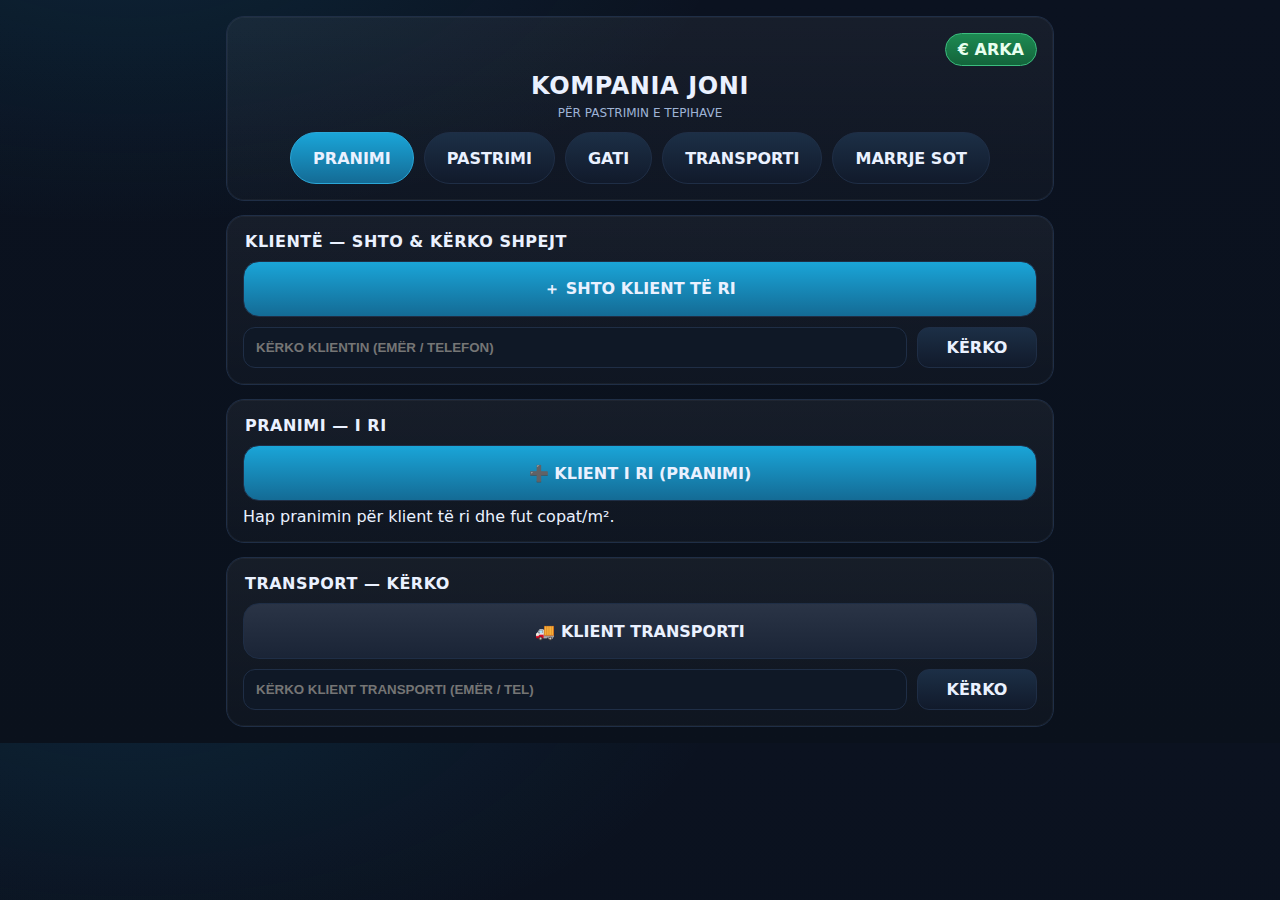
<file: index.html>
<!doctype html><html lang="sq"><head>
<meta charset="utf-8"><meta name="viewport" content="width=device-width, initial-scale=0.7, maximum-scale=0.7, user-scalable=no">
<title>KOMPANIA JONI • HOME</title>
<style>
:root{
  --bg:#0b1220; --bg2:#0a111c;
  --panel:#0f1a2a; --panel2:#101a27;
  --line:#1f2e46; --text:#eaf1ff; --muted:#9fb4d6;
  --pill:#12263e; --pillBlue1:#1aa5d8; --pillBlue2:#146b95;
  --green:#0e7a3a; --green2:#0a5e2d;
}
*{box-sizing:border-box} body{margin:0;background:radial-gradient(1200px 600px at 10% -10%, rgba(26,165,216,.12), transparent 50%), linear-gradient(180deg,var(--bg),var(--bg2)); color:var(--text); font-family:system-ui,-apple-system,Segoe UI,Roboto,Arial}
.app{max-width:860px;margin:0 auto;padding:16px}
.panel{background:linear-gradient(180deg,rgba(255,255,255,.05),rgba(255,255,255,.02)); border:1px solid var(--line); border-radius:18px; padding:16px; box-shadow:0 0 0 1px rgba(255,255,255,.04) inset}
.header{display:flex;align-items:center;justify-content:space-between;margin-bottom:6px}
.badge{background:linear-gradient(180deg,#1d8a52,#13643b); border:1px solid #3bbd7e; color:#e8ffef; padding:6px 12px; border-radius:999px; font-weight:900}
h1{margin:4px 0 0; font-size:24px; letter-spacing:.6px; text-align:center}
.sub{color:var(--muted); font-size:12px; text-align:center; margin:6px 0 12px}
.pills{display:flex; flex-wrap:wrap; gap:10px; justify-content:center; margin-top:8px}
.pill{display:inline-flex; align-items:center; justify-content:center; height:52px; padding:0 22px; border-radius:999px; text-decoration:none; color:var(--text); font-weight:900; border:1px solid var(--line); background:linear-gradient(180deg,#1c2f46,#111a2b)}
.pill.primary{background:linear-gradient(180deg, var(--pillBlue1), var(--pillBlue2)); border-color:#2aa7d8}
.section{margin-top:14px}
.sec-title{font-weight:900; letter-spacing:.5px; margin:0 2px 10px}
.btnBig{display:flex; align-items:center; justify-content:center; height:56px; border-radius:16px; text-decoration:none; font-weight:900; color:var(--text); border:1px solid var(--line); background:linear-gradient(180deg, var(--pillBlue1), var(--pillBlue2))}
.searchRow{display:grid; grid-template-columns:1fr 120px; gap:10px; margin-top:10px}
.input{width:100%; padding:12px; border-radius:12px; border:1px solid var(--line); background:#0f1826; color:var(--text); font-weight:800}
.btn{display:flex; align-items:center; justify-content:center; border-radius:12px; border:1px solid var(--line); background:linear-gradient(180deg,#1c2f46,#111a2b); color:var(--text); text-decoration:none; font-weight:900}
.btn h{display:block; font-weight:900}
.transportBtn{display:flex; align-items:center; justify-content:center; height:56px; border-radius:16px; text-decoration:none; font-weight:900; color:var(--text); border:1px solid var(--line); background:linear-gradient(180deg,#2a3446,#1a2436)}
</style>

<!-- injected by scale_65 -->
<style id="global_scale_65">
  /* 35% më e vogël (scale 0.65) – pa prek dizajnin, vetëm shrink */
  html, body { height: auto !important; }
  body {
    
    transform-origin: top left;
    
  }
</style>

</head><body>
<div class="app">
  <div class="panel">
    <div class="header">
      <div></div>
      <div class="badge">€ ARKA</div>
    </div>
    <h1>KOMPANIA JONI</h1>
    <div class="sub">PËR PASTRIMIN E TEPIHAVE</div>
    <div class="pills">
      <a class="pill primary" href="/pranimi/index.html">PRANIMI</a>
      <a class="pill" href="/pastrimi/index.html">PASTRIMI</a>
      <a class="pill" href="/gati/index.html">GATI</a>
      <a class="pill" href="/transporti/index.html">TRANSPORTI</a>
      <a class="pill" href="/marrje-sot/index.html">MARRJE SOT</a>
    </div>
  </div>

  <div class="panel section">
    <div class="sec-title">KLIENTË — SHTO & KËRKO SHPEJT</div>
    <a class="btnBig" href="/pranimi/index.html">＋ SHTO KLIENT TË RI</a>
    <div class="searchRow">
      <input class="input" placeholder="KËRKO KLIENTIN (EMËR / TELEFON)">
      <a class="btn" href="/pastrimi/index.html">KËRKO</a>
    </div>
  </div>

  
  <div class="panel section">
    <div class="sec-title">PRANIMI — I RI</div>
    <a class="btnBig" href="/pranimi/index.html">➕  KLIENT I RI (PRANIMI)</a>
    <div class="muted" style="margin-top:6px">Hap pranimin për klient të ri dhe fut copat/m².</div>
  </div>

  <div class="panel section">
    <div class="sec-title">TRANSPORT — KËRKO</div>
    <a class="transportBtn" href="/transporti/index.html">🚚  KLIENT TRANSPORTI</a>
    <div class="searchRow">
      <input class="input" placeholder="KËRKO KLIENT TRANSPORTI (EMËR / TEL)">
      <a class="btn" href="/transporti/index.html">KËRKO</a>
    </div>
    
</div>
</body></html>
</file>
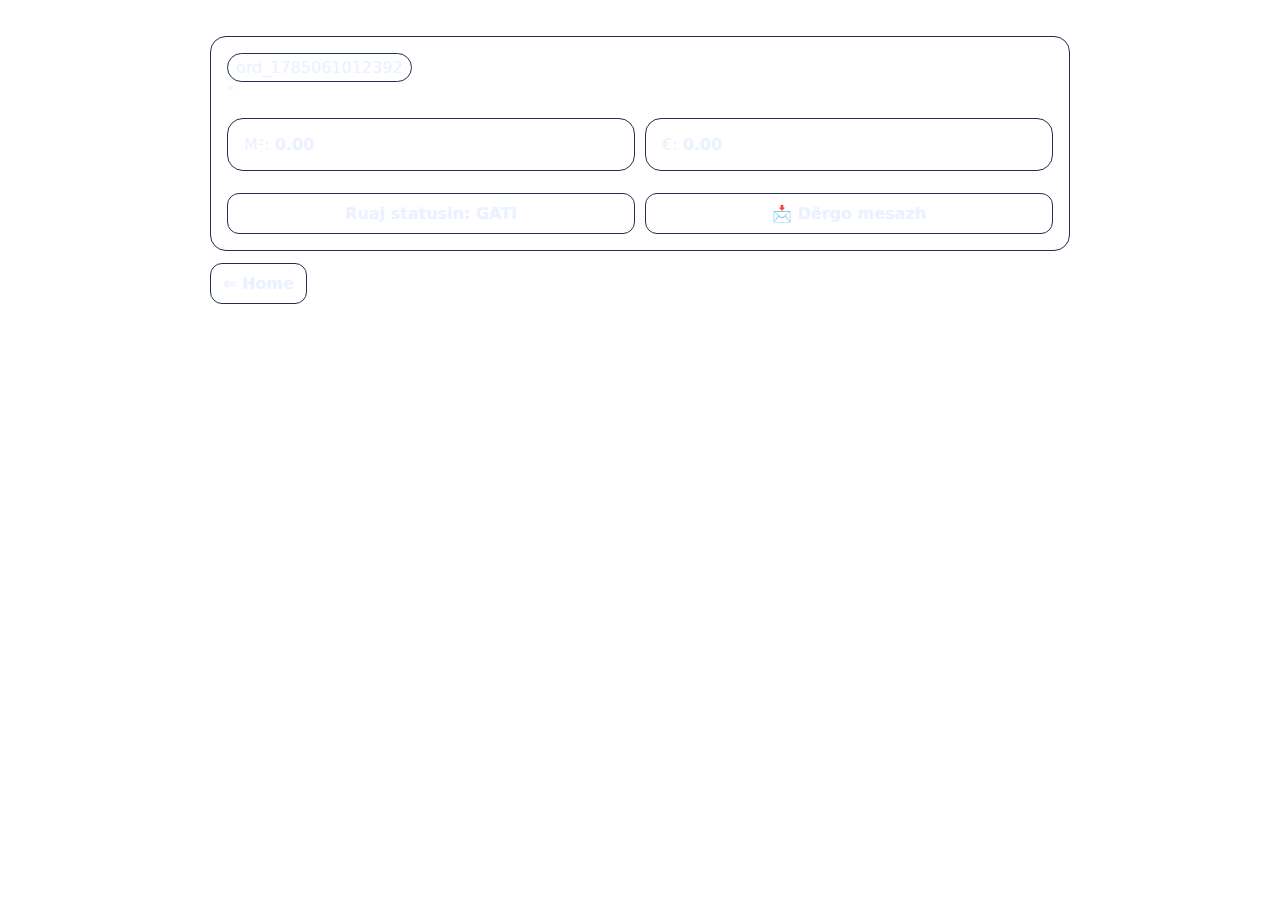
<file: gati/index.html>
<!doctype html><html><head>
<meta charset="utf-8"><meta name="viewport" content="width=device-width, initial-scale=0.7, maximum-scale=0.7, user-scalable=no">
<title>GATI</title>
<link rel="stylesheet" href="/assets/styles.css">
<script type="module">
import {ensureOrderFromURL, calcTotals, saveOrder, fmt2, openMessage, setStatusAndTheme} from '/assets/app.js';
const o = ensureOrderFromURL();
window.addEventListener('DOMContentLoaded', ()=>{ setStatusAndTheme(o, 'gati'); update(); });
function update(){ calcTotals(o); saveOrder(o);
  document.getElementById('oid').textContent = o.id;
  document.getElementById('client').textContent = (o.client.name||'') + ' • ' + (o.client.phone||'');
  document.getElementById('m2').textContent = fmt2(o.totals.m2);
  document.getElementById('eur').textContent = fmt2(o.totals.eur);
}
window.msg = () => { calcTotals(o); saveOrder(o); openMessage(o, 'ready', 'sms'); };
window.setS = s => { setStatusAndTheme(o, s); };
</script>
<script>
window.addEventListener('DOMContentLoaded',()=>{ const el=document.getElementById('skipInfo'); if(!el) return; try{ const o = (typeof ensureOrderFromURL==='function')?ensureOrderFromURL():null; if(o && o.meta && o.meta.skip){ el.style.display='block'; el.textContent = 'SKIP nga: ' + (o.meta.skip_by||'unknown'); } }catch(e){} });
</script>

<!-- injected by scale_65 -->
<style id="global_scale_65">
  /* 35% më e vogël (scale 0.65) – pa prek dizajnin, vetëm shrink */
  html, body { height: auto !important; }
  body {
    
    transform-origin: top left;
    
  }
</style>

</head><body><div class="app">
  <div class="card">
    <div class="badge" id="oid"></div>
    <div class="small" id="client"></div>
    <div class="grid2" style="margin:10px 0">
      <div class="card">M²: <b id="m2">0.00</b></div>
      <div class="card">€: <b id="eur">0.00</b></div>
    </div>
    <div class="grid2">
      <a class="btn" href="javascript:setS('gati')">Ruaj statusin: GATI</a>
      <a class="btn" href="javascript:msg()">📩 Dërgo mesazh</a>
    </div>
  </div>
  <a class="btn" href="/index.html">⇐ Home</a>
</div></body></html>
</file>
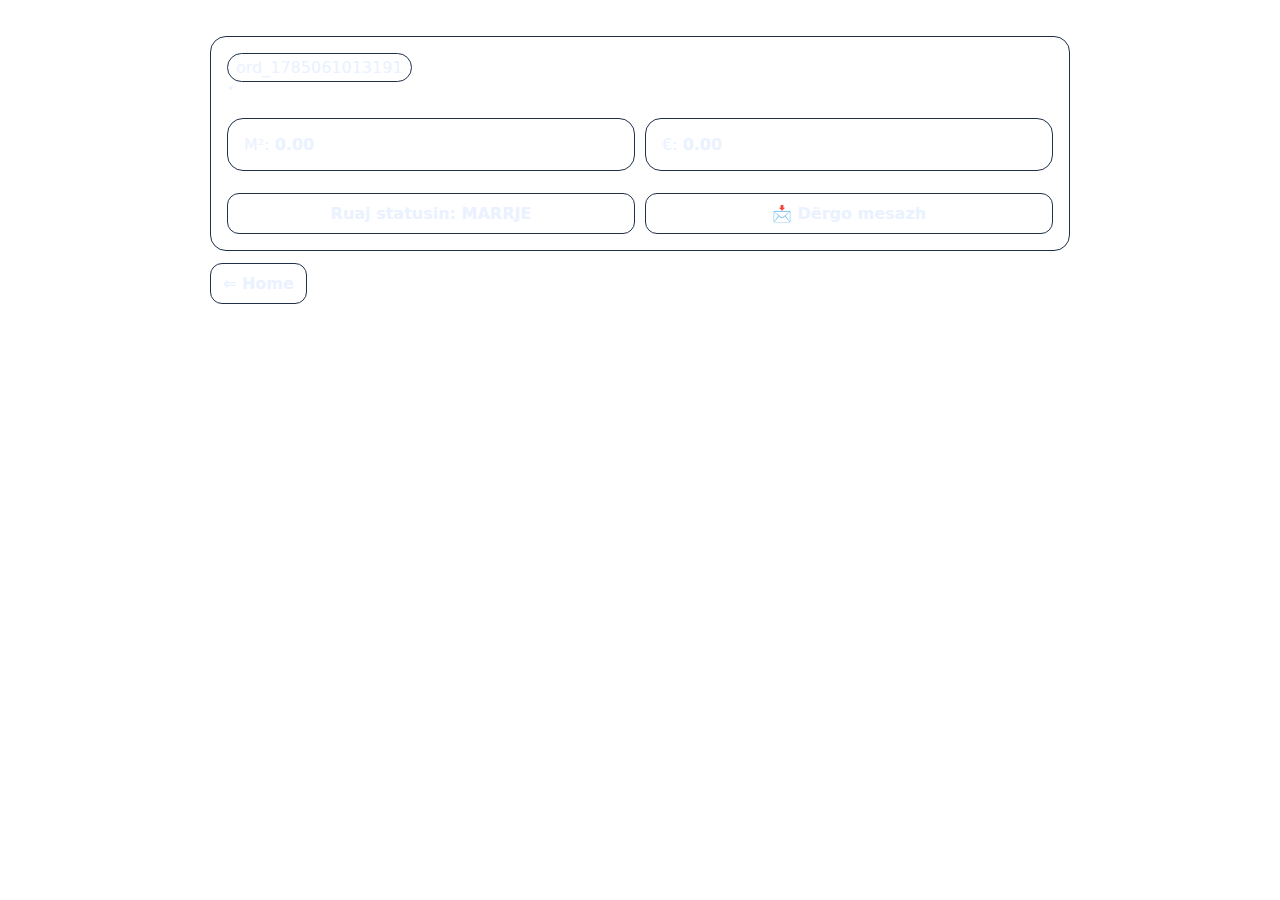
<file: marrje-sot/index.html>
<!doctype html><html><head>
<meta charset="utf-8"><meta name="viewport" content="width=device-width, initial-scale=0.7, maximum-scale=0.7, user-scalable=no">
<title>MARRJE SOT</title>
<link rel="stylesheet" href="/assets/styles.css">
<script type="module">
import {ensureOrderFromURL, calcTotals, saveOrder, fmt2, openMessage, setStatusAndTheme} from '/assets/app.js';
const o = ensureOrderFromURL();
window.addEventListener('DOMContentLoaded', ()=>{ setStatusAndTheme(o, 'marrje'); update(); });
function update(){ calcTotals(o); saveOrder(o);
  document.getElementById('oid').textContent = o.id;
  document.getElementById('client').textContent = (o.client.name||'') + ' • ' + (o.client.phone||'');
  document.getElementById('m2').textContent = fmt2(o.totals.m2);
  document.getElementById('eur').textContent = fmt2(o.totals.eur);
}
window.msg = () => { calcTotals(o); saveOrder(o); openMessage(o, 'start', 'sms'); };
window.setS = s => { setStatusAndTheme(o, s); };
</script>

<!-- injected by scale_65 -->
<style id="global_scale_65">
  /* 35% më e vogël (scale 0.65) – pa prek dizajnin, vetëm shrink */
  html, body { height: auto !important; }
  body {
    
    transform-origin: top left;
    
  }
</style>

</head><body><div class="app">
  <div class="card">
    <div class="badge" id="oid"></div>
    <div class="small" id="client"></div>
    <div class="grid2" style="margin:10px 0">
      <div class="card">M²: <b id="m2">0.00</b></div>
      <div class="card">€: <b id="eur">0.00</b></div>
    </div>
    <div class="grid2">
      <a class="btn" href="javascript:setS('marrje')">Ruaj statusin: MARRJE</a>
      <a class="btn" href="javascript:msg()">📩 Dërgo mesazh</a>
    </div>
  </div>
  <a class="btn" href="/index.html">⇐ Home</a>
</div></body></html>
</file>
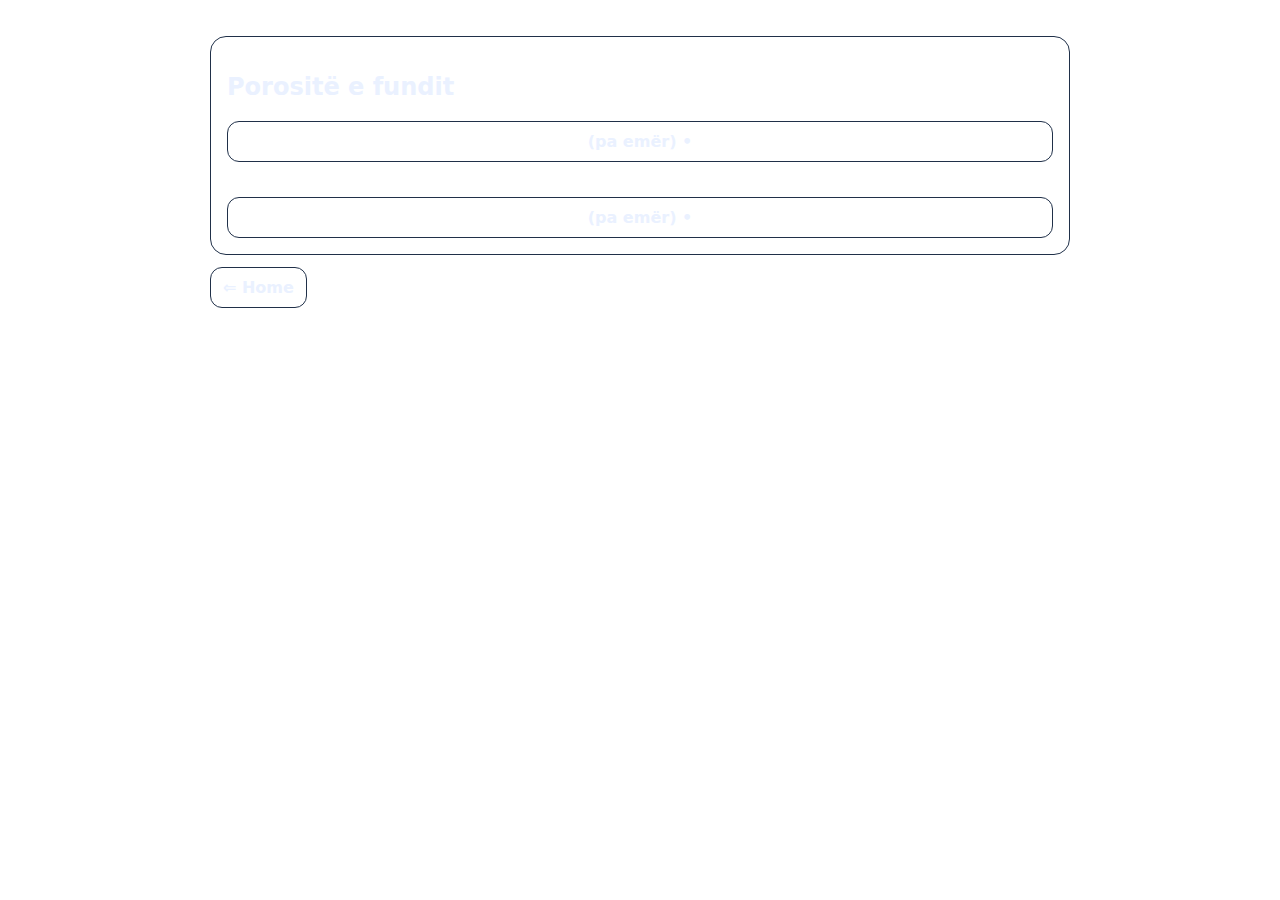
<file: orders/index.html>
<!doctype html><html><head>
<meta charset="utf-8"><meta name="viewport" content="width=device-width, initial-scale=0.7, maximum-scale=0.7, user-scalable=no">
<title>Lista e Porosive</title>
<link rel="stylesheet" href="/assets/styles.css">
<script type="module">
import {renderOrdersList} from '/assets/app.js';
window.addEventListener('DOMContentLoaded', ()=>{
  const el = document.getElementById('list');
  renderOrdersList(el);
});
</script>

<!-- injected by scale_65 -->
<style id="global_scale_65">
  /* 35% më e vogël (scale 0.65) – pa prek dizajnin, vetëm shrink */
  html, body { height: auto !important; }
  body {
    
    transform-origin: top left;
    
  }
</style>

</head><body><div class="app">
  <div class="card">
    <h2>Porositë e fundit</h2>
    <div id="list" class="list"></div>
  </div>
  <a class="btn" href="/index.html">⇐ Home</a>
</div></body></html>
</file>
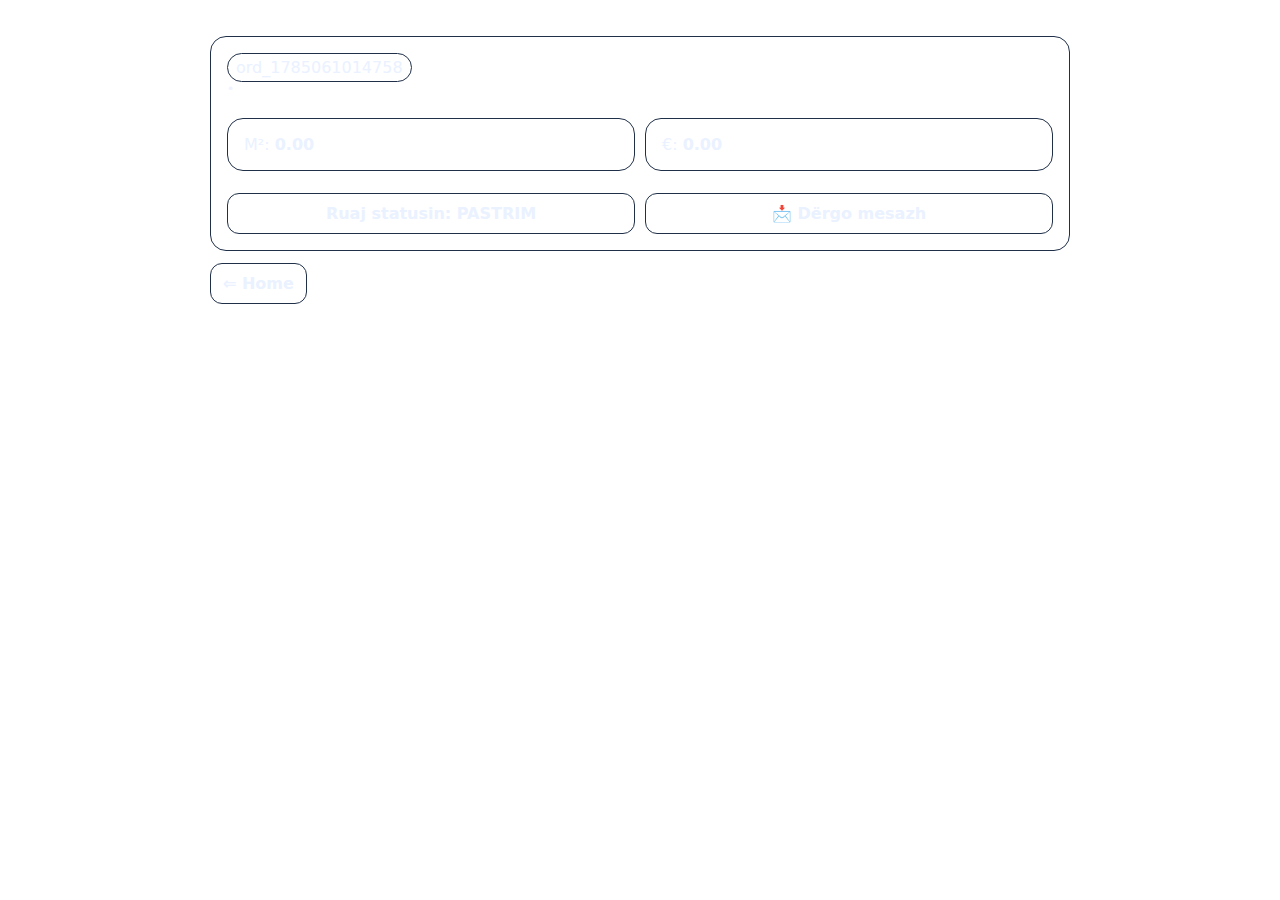
<file: pastrimi/index.html>
<!doctype html><html><head>
<meta charset="utf-8"><meta name="viewport" content="width=device-width, initial-scale=0.7, maximum-scale=0.7, user-scalable=no">
<title>PASTRIMI</title>
<link rel="stylesheet" href="/assets/styles.css">
<script type="module">
import {ensureOrderFromURL, calcTotals, saveOrder, fmt2, openMessage, setStatusAndTheme} from '/assets/app.js';
const o = ensureOrderFromURL();
window.addEventListener('DOMContentLoaded', ()=>{ setStatusAndTheme(o, 'pastrim'); update(); });
function update(){ calcTotals(o); saveOrder(o);
  document.getElementById('oid').textContent = o.id;
  document.getElementById('client').textContent = (o.client.name||'') + ' • ' + (o.client.phone||'');
  document.getElementById('m2').textContent = fmt2(o.totals.m2);
  document.getElementById('eur').textContent = fmt2(o.totals.eur);
}
window.msg = () => { calcTotals(o); saveOrder(o); openMessage(o, 'start', 'sms'); };
window.setS = s => { setStatusAndTheme(o, s); };
</script>
<script>
// show skip info banner if present
window.addEventListener('DOMContentLoaded',()=>{
  const el=document.getElementById('skipInfo'); if(!el) return; try{ const o = (typeof ensureOrderFromURL==='function')?ensureOrderFromURL():null; if(o && o.meta && o.meta.skip){ el.style.display='block'; el.textContent = 'SKIP nga: ' + (o.meta.skip_by||'unknown'); } }catch(e){}
});
</script>

<!-- injected by scale_65 -->
<style id="global_scale_65">
  /* 35% më e vogël (scale 0.65) – pa prek dizajnin, vetëm shrink */
  html, body { height: auto !important; }
  body {
    
    transform-origin: top left;
    
  }
</style>

</head><body><div class="app">
  <div class="card">
    <div class="badge" id="oid"></div>
    <div class="small" id="client"></div>
    <div class="grid2" style="margin:10px 0">
      <div class="card">M²: <b id="m2">0.00</b></div>
      <div class="card">€: <b id="eur">0.00</b></div>
    </div>
    <div class="grid2">
      <a class="btn" href="javascript:setS('pastrim')">Ruaj statusin: PASTRIM</a>
      <a class="btn" href="javascript:msg()">📩 Dërgo mesazh</a>
    </div>
  </div>
  <a class="btn" href="/index.html">⇐ Home</a>
</div></body></html>
</file>
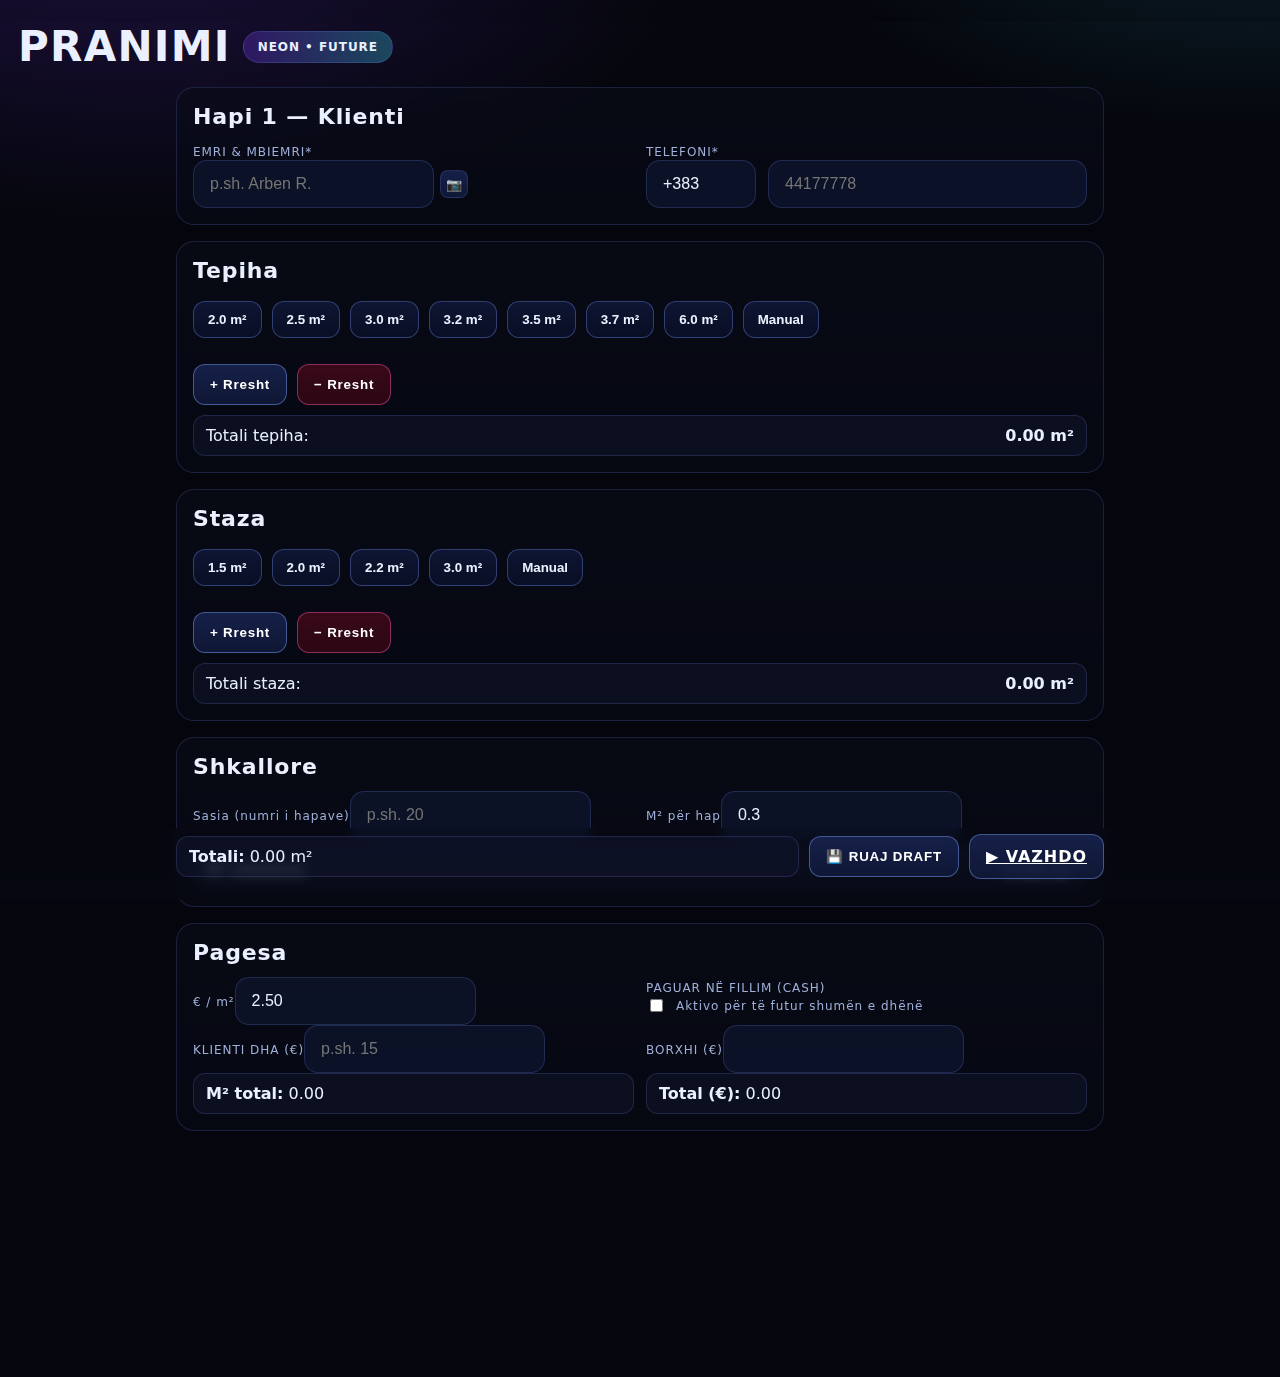
<file: pranimi/index.html>
<!DOCTYPE html>
<html lang="sq">
<head>
  <meta charset="utf-8" />
  <!-- 30% smaller safely (no transform) -->
  <meta name="viewport" content="width=device-width, initial-scale=0.7, maximum-scale=0.7, user-scalable=no" />
  <title>PRANIMI</title>
  <style>
    :root{
      /* same neon look */
      --bg:#05060d; --fg:#eaf0ff; --muted:#9fb0d9;
      --panel: rgba(10,12,25,.62); --panel-border: rgba(120,150,255,.18);
      --glass: rgba(18,22,46,.55); --line: rgba(120,150,255,.20);
      --btn: rgba(24,34,78,.92); --btn-br: rgba(124,168,255,.45);
    }
    *{box-sizing:border-box}
    html,body{margin:0;background:radial-gradient(1000px 560px at 10% -10%, rgba(124,59,255,.22), transparent 60%), radial-gradient(900px 520px at 98% -15%, rgba(59,232,255,.18), transparent 60%), var(--bg); color:var(--fg); font-family: Inter, ui-sans-serif, system-ui, -apple-system, Segoe UI, Roboto, Arial}
    .wrap{ max-width: 960px; margin: 0 auto; padding: 0 16px 120px; }
    h1{ font-size: clamp(28px, 4vw, 42px); margin: 22px 18px 14px; letter-spacing:.03em; display:flex; align-items:center; gap:12px }
    .badge{ display:inline-flex; gap:10px; align-items:center; background: linear-gradient(90deg, rgba(124,59,255,.28), rgba(59,232,255,.28)); border:1px solid var(--panel-border); border-radius:999px; padding:8px 14px; font-weight:800; letter-spacing:.08em; font-size:12px }
    .card{ background: linear-gradient(180deg, rgba(10,12,25,.62), rgba(6,9,20,.72)); border:1px solid var(--panel-border); border-radius:18px; padding:16px; margin:16px 0; backdrop-filter: blur(8px) }
    .title{ display:flex; align-items:center; gap:12px; font-size: clamp(18px, 2.2vw, 22px); font-weight: 900; letter-spacing:.04em; margin-bottom: 12px }
    label{ font-size:12px; color:var(--muted); letter-spacing:.08em }
    .row{ display:grid; grid-template-columns: 1fr 1fr; gap:12px }
    @media (max-width:640px){ .row{ grid-template-columns:1fr } }
    .input{ background: rgba(14,20,44,.82); border:1px solid var(--line); border-radius: 14px; padding: 14px 16px; color:var(--fg); font-size: 16px; outline: none }
    .chips{ display:flex; gap:10px; overflow-x:auto; -webkit-overflow-scrolling:touch; padding:6px 0 10px }
    .chip{ flex:0 0 auto; border:1px solid rgba(120,150,255,.35); background: linear-gradient(180deg, rgba(16,24,56,.88), rgba(10,16,40,.88)); color:#e9f2ff; border-radius:12px; padding:10px 14px; font-weight:900 }
    .list{ display:flex; flex-direction:column; gap:10px; margin-top:8px }
    .piece-row{ display:grid; grid-template-columns: 80px 1fr 120px; gap:8px; align-items:center }
    .piece-id{ background: linear-gradient(180deg, rgba(18,26,60,.9), rgba(10,18,38,.9)); border:1px solid var(--panel-border); border-radius:12px; padding:12px 14px; text-align:center; font-weight:900; letter-spacing:.08em }
    .btnbar{ display:flex; gap:10px; flex-wrap:wrap; margin-top:8px }
    .btn{ border:1px solid var(--btn-br); background: linear-gradient(180deg, var(--btn), rgba(16,26,56,.9)); color:#fff; border-radius:12px; padding:12px 16px; font-weight:900; letter-spacing:.06em }
    .btn.red{ border-color: rgba(255,90,172,.45); background: linear-gradient(180deg, rgba(64,10,26,.9), rgba(48,8,20,.9)) }
    .tot{ display:flex; justify-content:space-between; align-items:center; background: rgba(18,22,46,.55); border:1px solid var(--panel-border); border-radius:12px; padding:10px 12px; margin-top:10px }
    .pill{ background: rgba(18,22,46,.55); border:1px solid var(--panel-border); border-radius:12px; padding:10px 12px }
    /* Footer fixed, but safe for taps */
    body{ padding-bottom: 110px; }
    .footer{ position: fixed; min-height: 72px; left:0; right:0; bottom:0; z-index: 10; backdrop-filter: blur(6px); background: linear-gradient(180deg, rgba(6,8,18,.1), rgba(6,8,18,.65)); padding-top: 6px; pointer-events: none; }
    .footwrap{ max-width: 960px; margin: 0 auto; padding: 0 16px; display:grid; grid-template-columns:1fr auto auto; gap:10px; align-items:center }
    .footwrap .btn, .footwrap .pill{ pointer-events: auto; }
    /* payments colors */
    b#euroTotal{ color:#9fd3ff } b#borxhi{ color:#ff8aa0 } b#kthimi{ color:#8dffa2 }
    #paidChips .btn{ height:36px; padding:0 10px; font-weight:800 }
  </style>
</head>
<body>
  <h1>PRANIMI <span class="badge">NEON • FUTURE</span></h1>
  <input type="hidden" id="orderId" value="">
  <div class="wrap">

    <!-- KLIENTI -->
    <section class="card">
      <div class="title">Hapi 1 — Klienti <img id="clientThumb" alt="" style="width:36px;height:36px;border-radius:6px;margin-left:6px;object-fit:cover;border:1px solid var(--panel-border);display:none"></div>
      <div class="row">
        <div>
          <label>EMRI &amp; MBIEMRI*</label>
          <div style="display:flex;align-items:center;gap:6px;">
            <input class="input" id="name" placeholder="p.sh. Arben R.">
            <label title="Foto klientit" style="display:inline-flex;align-items:center;justify-content:center;width:28px;height:28px;border-radius:8px;border:1px solid var(--panel-border);background:linear-gradient(180deg,rgba(24,34,78,.9),rgba(16,26,56,.9));cursor:pointer">
              <span style="font-size:13px">📷</span>
              <input type="file" accept="image/*" capture="environment" id="clientPhotoInput" style="display:none">
            </label>
          </div>
        </div>
        <div>
          <label>TELEFONI*</label>
          <div class="row" style="grid-template-columns:110px 1fr">
            <input class="input" id="phonePrefix" value="+383" readonly>
            <input class="input" id="phone" inputmode="numeric" placeholder="44177778">
          </div>
        </div>
      </div>
    </section>

    <!-- TEPIHA -->
    <section class="card" id="sec-tepiha">
      <div class="title">Tepiha</div>
      <div class="chips" id="chips-tepiha">
        <button class="chip">2.0 m²</button><button class="chip">2.5 m²</button><button class="chip">3.0 m²</button><button class="chip">3.2 m²</button><button class="chip">3.5 m²</button><button class="chip">3.7 m²</button><button class="chip">6.0 m²</button><button class="chip">Manual</button>
      </div>
      <div class="list" id="list-tepiha"></div>
      <div class="btnbar"><button class="btn" onclick="addRow('tepiha', null)">+ Rresht</button><button class="btn red" onclick="removeRow('tepiha')">− Rresht</button></div>
      <div class="tot"><span>Totali tepiha:</span><b id="tot-tepiha">0.00 m²</b></div>
    </section>

    <!-- STAZA -->
    <section class="card" id="sec-staza">
      <div class="title">Staza</div>
      <div class="chips" id="chips-staza">
        <button class="chip">1.5 m²</button><button class="chip">2.0 m²</button><button class="chip">2.2 m²</button><button class="chip">3.0 m²</button><button class="chip">Manual</button>
      </div>
      <div class="list" id="list-staza"></div>
      <div class="btnbar"><button class="btn" onclick="addRow('staza', null)">+ Rresht</button><button class="btn red" onclick="removeRow('staza')">− Rresht</button></div>
      <div class="tot"><span>Totali staza:</span><b id="tot-staza">0.00 m²</b></div>
    </section>

    <!-- SHKALLORE -->
    <section class="card" id="sec-shkallore">
      <div class="title">Shkallore</div>
      <div class="row">
        <div><label>Sasia (numri i hapave)</label><input class="input" id="stairsQty" inputmode="numeric" placeholder="p.sh. 20"></div>
        <div><label>M² për hap</label><input class="input" id="stairsPer" inputmode="decimal" value="0.3"></div>
      </div>
      <div class="tot"><span>M² shkallore:</span><b id="stairsM2">0.00 m²</b></div>
    </section>

    <!-- PAGESA -->
    <section class="card">
      <div class="title">Pagesa</div>
      <div class="row">
        <div><label>€ / m²</label><input class="input" id="rate" inputmode="decimal" value="2.50"></div>
        <div>
          <label>PAGUAR NË FILLIM (CASH)</label><br>
          <label style="display:flex;align-items:center;gap:10px"><input type="checkbox" id="paidUpfront"><span>Aktivo për të futur shumën e dhënë</span></label>
        </div>
      </div>
      <div class="row">
        <div><label>KLIENTI DHA (€)</label><input class="input" id="clientPaid" inputmode="decimal" placeholder="p.sh. 15" disabled></div>
        <div><label>BORXHI (€)</label><input class="input" id="debt" readonly></div>
      </div>
      <div class="row">
        <div class="pill"><b>M² total:</b> <span id="m2Total">0.00</span></div>
        <div class="pill"><b>Total (€):</b> <span id="euroTotal">0.00</span></div>
      </div>
    </section>

    <!-- FOOTER -->
    <div class="footer">
      <div class="footwrap">
        <div class="pill"><b>Totali:</b> <span id="m2TotalFooter">0.00</span> m²</div>
        <button class="btn" id="btnSaveDraft">💾 RUAJ DRAFT</button>
        <a class="btn" id="btnContinue" href="../pastrimi/">▶ VAZHDO</a>
      </div>
    </div>
  </div>

  <!-- Minimal, safe scripts: no global click capture, no preventDefault -->
  <script>
    (function(){
      function q(s,b){ return (b||document).querySelector(s); }
      function qq(s,b){ return Array.from((b||document).querySelectorAll(s)); }
      function round2(x){ return Math.round((x + Number.EPSILON) * 100)/100; }

      function listFor(section){ return q('#list-'+section); }

      window.addRow = function(section, value){
        const list = listFor(section);
        const row = document.createElement('div'); row.className = 'piece-row';
        const id = document.createElement('div'); id.className = 'piece-id';
        const idx = qq('.piece-row', list).length + 1; id.textContent = '#' + String(idx).padStart(2,'0');
        const inp = document.createElement('input'); inp.className = 'input piece-input'; inp.placeholder='m²'; inp.inputMode='decimal';
        if (value != null) inp.value = value;
        const qty = document.createElement('input'); qty.className = 'input piece-qty'; qty.placeholder='copë'; qty.inputMode='numeric'; qty.value='1';
        inp.addEventListener('input', computeTotals); qty.addEventListener('input', computeTotals);
        row.appendChild(id); row.appendChild(inp); row.appendChild(qty); list.appendChild(row);
        computeTotals();
      }

      window.removeRow = function(section){
        const list = listFor(section);
        const rows = qq('.piece-row', list);
        if(rows.length){ rows[rows.length-1].remove(); computeTotals(); }
      }

      function sectionTotal(section){
        const list = listFor(section);
        const rows = qq('.piece-row', list);
        const total = round2(rows.reduce((s,row)=>{
          const m2 = parseFloat((row.querySelector('.piece-input')||{}).value||'0')||0;
          const qv = parseFloat((row.querySelector('.piece-qty')||{}).value||'1')||1;
          return s + (m2*qv);
        }, 0));
        const tgt = q('#tot-'+section); if (tgt) tgt.textContent = total.toFixed(2) + ' m²';
        return total;
      }

      function computeStairs(){
        const qty = parseFloat(q('#stairsQty').value||'0')||0;
        const per = parseFloat(q('#stairsPer').value||'0.3')||0;
        const m2 = round2(qty * per); q('#stairsM2').textContent = m2.toFixed(2) + ' m²';
        return m2;
      }

      window.computeTotals = function computeTotals(){
        const tT = sectionTotal('tepiha');
        const tS = sectionTotal('staza');
        const tStairs = computeStairs();
        const totalM2 = round2(tT + tS + tStairs);
        q('#m2Total').textContent = totalM2.toFixed(2);
        q('#m2TotalFooter').textContent = totalM2.toFixed(2);
        const rate = parseFloat(q('#rate').value||'0')||0;
        const euro = round2(totalM2 * rate);
        q('#euroTotal').textContent = euro.toFixed(2);

        const paidUp = q('#paidUpfront').checked;
        const paidVal = paidUp ? (parseFloat(q('#clientPaid').value||'0')||0) : 0;
        q('#clientPaid').disabled = !paidUp;
        if(!paidUp) q('#clientPaid').value = '';
        const debt = Math.max(0, round2(euro - paidVal));
        q('#debt').value = debt.toFixed(2);
      }

      // Wire inputs
      ['#stairsQty','#stairsPer','#rate','#paidUpfront','#clientPaid'].forEach(sel=>{
        const el = q(sel); if(!el) return;
        el.addEventListener(sel==='#paidUpfront' ? 'change' : 'input', computeTotals);
      });
      // Chips
      function wireChips(containerId, section){
        qq('#'+containerId+' .chip').forEach(btn=>{
          btn.addEventListener('click', ()=>{
            const txt=(btn.textContent||'').trim(); const num=parseFloat(txt.replace(/[^\d\.]/g,'')); 
            if(!isNaN(num)) addRow(section, num); else addRow(section, null);
          });
        });
      }
      wireChips('chips-tepiha','tepiha'); wireChips('chips-staza','staza');

      // Draft save (localStorage) and continue
      const LIST_KEY = 'order_list_v1'; const KEY = id => `order_${id}`;
      function getId(){ const hid=q('#orderId'); if(hid.value) return hid.value; const id='ord_'+Date.now(); hid.value=id; return id; }
      function readRows(listId){
        const list=q('#list-'+listId); if(!list) return [];
        return qq('.piece-row', list).map(row=>({
          m2: parseFloat(row.querySelector('.piece-input')?.value||'0')||0,
          qty: parseFloat(row.querySelector('.piece-qty')?.value||'1')||1
        }));
      }
      function totals(){
        const m2=parseFloat(q('#m2Total').textContent||'0')||0;
        const rate=parseFloat(q('#rate').value||'0')||0;
        const euro=Math.round(m2*rate*100)/100;
        const paidUp=q('#paidUpfront').checked;
        const paid=paidUp?(parseFloat(q('#clientPaid').value||'0')||0):0;
        const debt=Math.max(0, euro-paid);
        const change=Math.max(0, paid-euro);
        return {m2, rate, euro, paidUp, paid, debt, change};
      }
      function saveIndexEntry(id, name, phone){
        let idx=[]; try{ idx=JSON.parse(localStorage.getItem(LIST_KEY)||'[]'); }catch(e){ idx=[]; }
        const i=idx.findIndex(x=>x.id===id);
        const entry={id, name:name.trim(), phone:phone.trim()};
        if(i>=0) idx[i]=entry; else idx.unshift(entry);
        localStorage.setItem(LIST_KEY, JSON.stringify(idx.slice(0,200)));
      }
      function saveDraft(){
        const id=getId();
        const name=q('#name')?.value||'';
        const phone=`${q('#phonePrefix')?.value||''}${(q('#phone')?.value||'').trim()}`;
        const data={
          id, ts:Date.now(),
          client:{name, phone},
          tepiha: readRows('tepiha'),
          staza: readRows('staza'),
          shkallore:{ qty: parseFloat(q('#stairsQty')?.value||'0')||0, per: parseFloat(q('#stairsPer')?.value||'0.3')||0 },
          pay: totals(),
          status:'pranim',
        };
        try{
          localStorage.setItem(KEY(id), JSON.stringify(data));
          saveIndexEntry(id, name, phone);
          return true;
        }catch(e){ alert('S’u ruajt dot drafti (localStorage i plotë?)'); return false; }
      }
      const btnSave=q('#btnSaveDraft'); if(btnSave){ btnSave.addEventListener('click', (e)=>{ e.preventDefault(); saveDraft(); }); }
      // NOTE: Continue is a normal <a href="../pastrimi/">; no JS needed.
      computeTotals();
    })();
  </script>
</body>
</html>
</file>
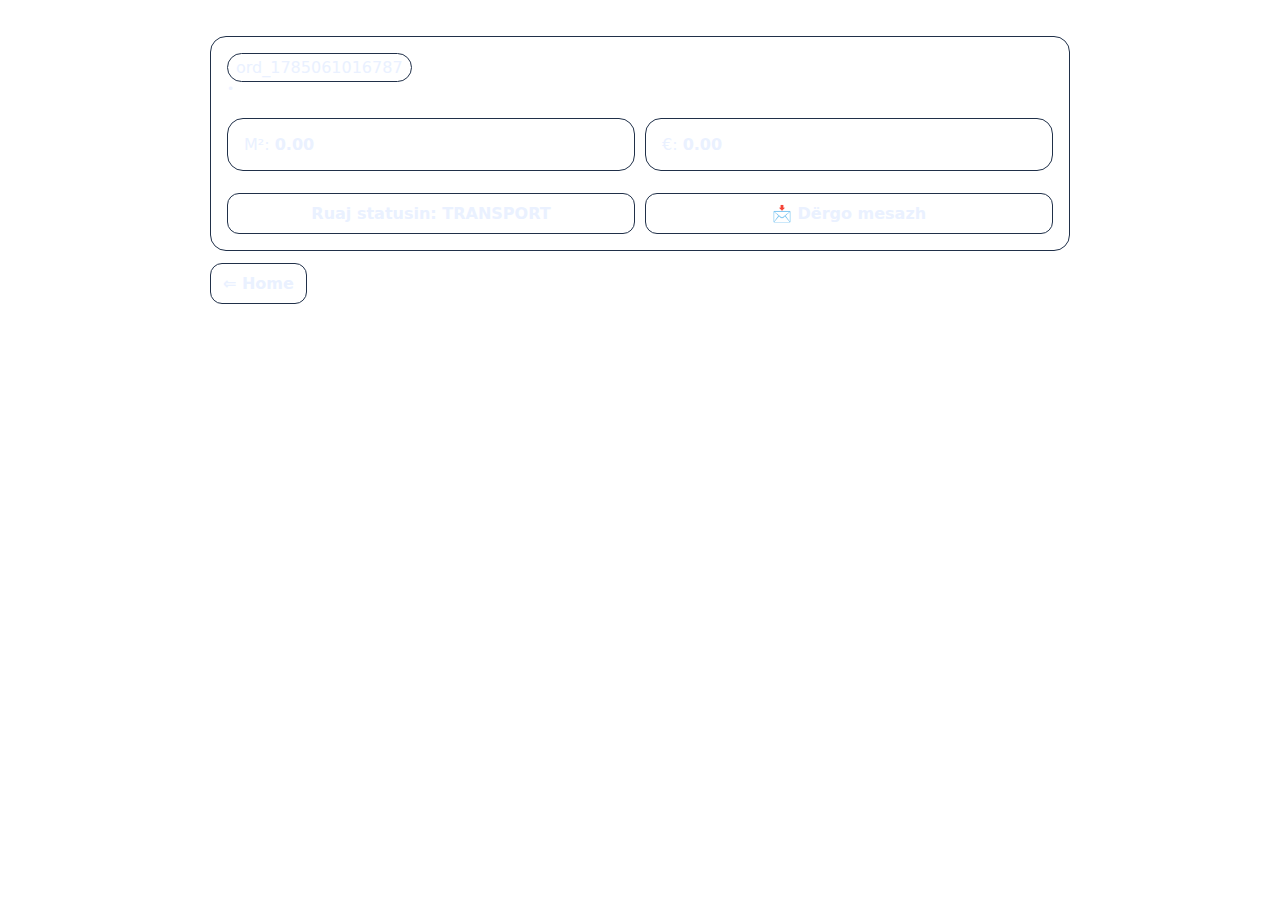
<file: transporti/index.html>
<!doctype html><html><head>
<meta charset="utf-8"><meta name="viewport" content="width=device-width, initial-scale=0.7, maximum-scale=0.7, user-scalable=no">
<title>TRANSPORTI</title>
<link rel="stylesheet" href="/assets/styles.css">
<script type="module">
import {ensureOrderFromURL, calcTotals, saveOrder, fmt2, openMessage, setStatusAndTheme} from '/assets/app.js';
const o = ensureOrderFromURL();
window.addEventListener('DOMContentLoaded', ()=>{ setStatusAndTheme(o, 'transport'); update(); });
function update(){ calcTotals(o); saveOrder(o);
  document.getElementById('oid').textContent = o.id;
  document.getElementById('client').textContent = (o.client.name||'') + ' • ' + (o.client.phone||'');
  document.getElementById('m2').textContent = fmt2(o.totals.m2);
  document.getElementById('eur').textContent = fmt2(o.totals.eur);
}
window.msg = () => { calcTotals(o); saveOrder(o); openMessage(o, 'start', 'sms'); };
window.setS = s => { setStatusAndTheme(o, s); };
</script>

<!-- injected by scale_65 -->
<style id="global_scale_65">
  /* 35% më e vogël (scale 0.65) – pa prek dizajnin, vetëm shrink */
  html, body { height: auto !important; }
  body {
    
    transform-origin: top left;
    
  }
</style>

</head><body><div class="app">
  <div class="card">
    <div class="badge" id="oid"></div>
    <div class="small" id="client"></div>
    <div class="grid2" style="margin:10px 0">
      <div class="card">M²: <b id="m2">0.00</b></div>
      <div class="card">€: <b id="eur">0.00</b></div>
    </div>
    <div class="grid2">
      <a class="btn" href="javascript:setS('transport')">Ruaj statusin: TRANSPORT</a>
      <a class="btn" href="javascript:msg()">📩 Dërgo mesazh</a>
    </div>
  </div>
  <a class="btn" href="/index.html">⇐ Home</a>
</div></body></html>
</file>
<file: assets/styles.css>
:root{ --line:#203049; --panel:#0f1a2a; --text:#eaf1ff; }
.app{max-width:860px;margin:0 auto;padding:16px;color:var(--text);font-family:system-ui,-apple-system,Segoe UI,Roboto,Arial}
.card{background:rgba(255,255,255,.04);border:1px solid var(--line);border-radius:16px;padding:16px;margin:12px 0}
.badge{display:inline-block;padding:4px 8px;border-radius:999px;border:1px solid var(--line);background:rgba(255,255,255,.06)}
.btn{display:inline-flex;align-items:center;justify-content:center;padding:10px 12px;border-radius:12px;border:1px solid var(--line);background:rgba(255,255,255,.06);color:#eaf1ff;text-decoration:none;font-weight:900}
.grid2{display:grid;grid-template-columns:1fr 1fr;gap:10px}
.small{font-size:12px;opacity:.8}
.list{display:grid;gap:8px}
table{width:100%;border-collapse:collapse}
th,td{border:1px solid var(--line);padding:8px;text-align:left}
</file>
